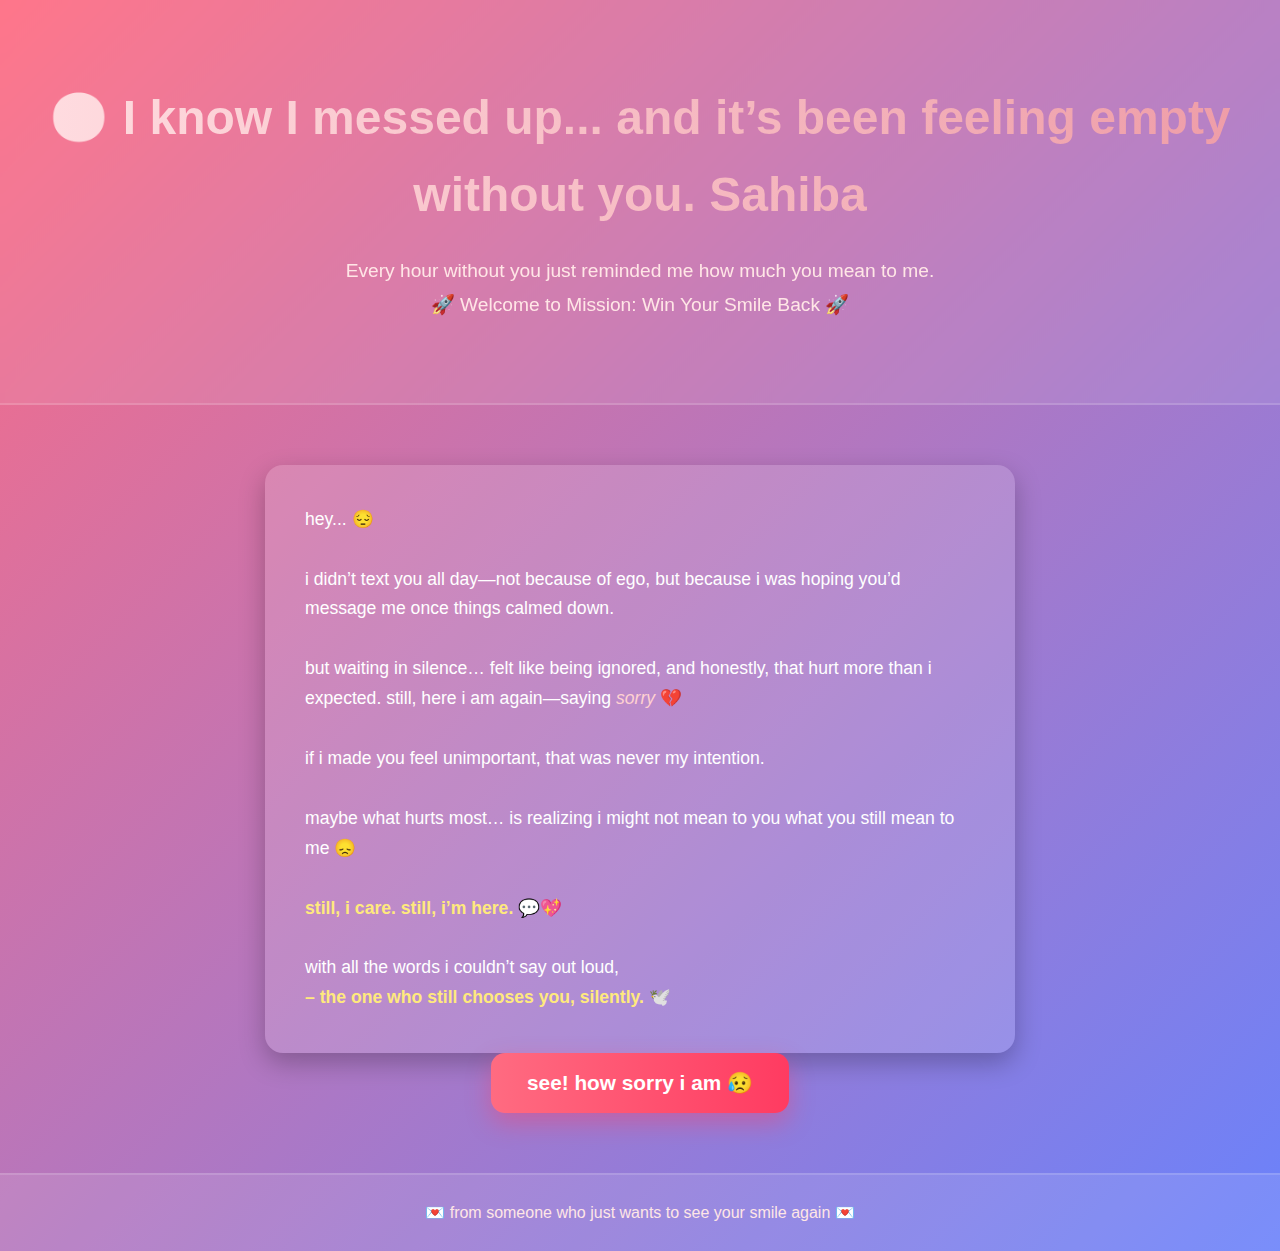
<file: index.html>
<!DOCTYPE html>
<html lang="en">
<head>
  <meta charset="UTF-8">
  <meta name="viewport" content="width=device-width, initial-scale=1.0"> 
  <meta name="description" content="A heartfelt apology page made with love ❤️">
  <meta name="author" content="Your Name">
  <meta name="keywords" content="Apology, Sorry, Love, Message, Forgiveness">

  <title>Sorry Page 1</title>
  <link rel="stylesheet" href="style.css">
</head>
<body class="page1">

  <!-- ================= HEADER ================= -->
  <header class="header">
    <h1>🥺 I know I messed up... and it’s been feeling empty without you. <b>Sahiba</b></h1>
    <p>Every hour without you just reminded me how much you mean to me.</p>
    <p>🚀 Welcome to Mission: Win Your Smile Back 🚀</p>
  </header>

  <!-- ================= MAIN CONTENT ================= -->
  <main class="main-content">
    <!-- Final Apology Message Box -->
    <section class="apology-box">
      <p>
        hey... 😔<br><br>
        i didn’t text you all day—not because of ego, but because i was hoping you’d message me once things calmed down.<br><br>
        but waiting in silence… felt like being ignored, and honestly, that hurt more than i expected. still, here i am again—saying 
        <em>sorry</em> 💔<br><br>
        if i made you feel unimportant, that was never my intention.<br><br>
        maybe what hurts most… is realizing i might not mean to you what you still mean to me 😞<br><br>
        <strong>still, i care. still, i’m here.</strong> 💬💖<br><br>
        with all the words i couldn’t say out loud,<br>
        <strong>– the one who still chooses you, silently.</strong> 🕊️
      </p>
    </section>

    <!-- Button to go to Page 2 -->
    <div class="navigation">
      <a href="page2.html">
        <button class="next-button">see! how sorry i am 😥</button>
      </a>
    </div>
  </main>

  <!-- ================= FOOTER ================= -->
  <footer class="footer">
    <p>💌 from someone who just wants to see your smile again 💌</p>
  </footer>

</body>
</html>
</file>
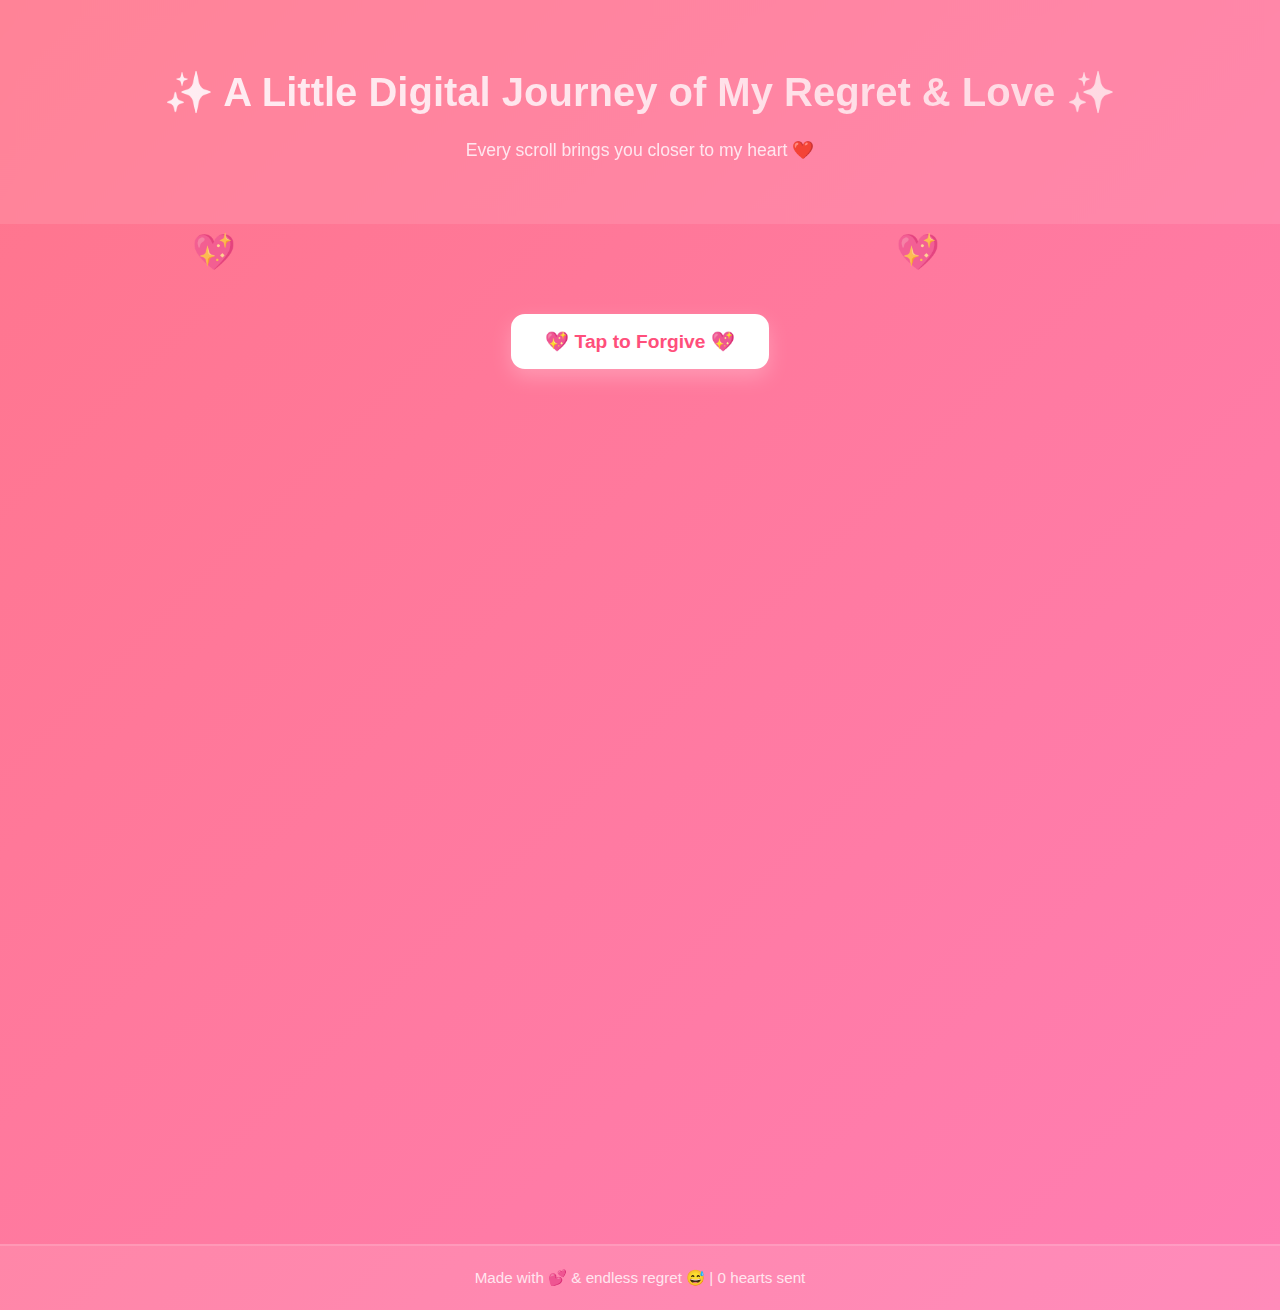
<file: page2.html>
<!DOCTYPE html>
<html lang="en">
<head>
  <meta charset="UTF-8">
  <meta name="viewport" content="width=device-width, initial-scale=1.0">
  <title>Sorry Page 2</title>
  <link rel="stylesheet" href="style.css">
</head>
<body class="page2">

  <!-- HEADER -->
  <header class="page2-header">
    <h1>✨ A Little Digital Journey of My Regret & Love ✨</h1>
    <p>Every scroll brings you closer to my heart ❤️</p>
  </header>

  <!-- HERO SECTION -->
  <section class="hero">
    <div class="hearts"></div>
    <div class="container">
      <h2 id="typing"></h2>
      <button id="forgiveBtn">💖 Tap to Forgive 💖</button>
      <p id="finalMsg" style="display:none;">💖 You win. I’ll never risk losing your smile again 💖</p>
    </div>
  </section>

 
  <!-- FOOTER -->
  <footer class="page2-footer">
    <p>Made with 💕 & endless regret 😅 | <span id="heartCounter">0</span> hearts sent</p>
  </footer>

  <script>
    // Button functionality
    const forgiveBtn = document.getElementById("forgiveBtn");
    const finalMsg = document.getElementById("finalMsg");

    forgiveBtn.addEventListener("click", () => {
      finalMsg.style.display = "block"; // Show hidden apology line
      forgiveBtn.textContent = "🌸 Thank you for forgiving me, my heart is yours forever 🌸"; // Replace button text
      forgiveBtn.disabled = true; // Disable after click
    });
  </script>
</body>
</html>
</file>
<file: style.css>
/* ==== Reset & Base ==== */
* {
  box-sizing: border-box;
  margin: 0;
  padding: 0;
}

body {
  font-family: "Inter", Arial, sans-serif;
  line-height: 1.6;
  color: #fff;
  background: linear-gradient(135deg, #ff6b81 0%, #6a82fb 100%);
}

/* Landing Page Layout */
.container {
  display: flex;
  flex-direction: column;
  min-height: 100vh;
}

/* =======================
   PAGE 1 (Index.html)
   ======================= */

/* Hero/Header */
.header {
  flex: 1;
  display: flex;
  flex-direction: column;
  justify-content: center;
  align-items: center;
  padding: 80px 20px;
  text-align: center;
  background: rgba(255, 255, 255, 0.08);
  backdrop-filter: blur(6px);
  border-bottom: 2px solid rgba(255,255,255,0.15);
}

.header h1 {
  font-size: 3rem;
  font-weight: 800;
  margin-bottom: 20px;
  background: linear-gradient(90deg, #ffdde1, #ee9ca7);
  -webkit-background-clip: text;
  -webkit-text-fill-color: transparent;
}

.header p {
  font-size: 1.2rem;
  max-width: 650px;
  color: #ffe6e6;
  line-height: 1.8;
}

/* Main Content Section */
.main-content {
  flex: 2;
  display: flex;
  flex-direction: column;
  justify-content: center;
  align-items: center;
  padding: 60px 20px;
  text-align: center;
}

.apology-box {
  max-width: 750px;
  background: rgba(0, 0, 0, 0.25);
  border-radius: 18px;
  padding: 40px;
  margin-bottom: 40px;
  font-size: 1.1rem;
  color: #fdfdfd;
  box-shadow: 0 14px 30px rgba(0, 0, 0, 0.35);
  text-align: left;
  line-height: 1.7;
}

.apology-box em {
  color: #ffd1d1;
}
.apology-box strong {
  color: #ffe97d;
}

/* CTA Button */
.navigation {
  text-align: center;
}
.next-button {
  background: linear-gradient(90deg, #ff6b81, #ff3b61);
  border: none;
  padding: 18px 36px;
  font-size: 1.3rem;
  font-weight: 700;
  border-radius: 14px;
  cursor: pointer;
  color: white;
  transition: all 0.3s ease;
  box-shadow: 0 10px 24px rgba(255, 59, 97, 0.4);
}
.next-button:hover {
  transform: translateY(-4px) scale(1.05);
  box-shadow: 0 14px 30px rgba(255, 59, 97, 0.55);
}

/* Footer */
.footer {
  padding: 25px 15px;
  text-align: center;
  font-size: 1rem;
  color: #ffe6e6;
  background: rgba(255, 255, 255, 0.1);
  border-top: 2px solid rgba(255,255,255,0.15);
}

/* =======================
   PAGE 2 (page2.html)
   ======================= */
.page2 {
  min-height: 100vh;
  font-family: "Inter", Arial, sans-serif;
  display: flex;
  flex-direction: column;
  background: linear-gradient(135deg, #ff758c, #ff7eb3);
  overflow-x: hidden;
  color: #fff;
  text-align: center;
  position: relative;
}

/* Floating Hearts Animation */
.hearts {
  position: absolute;
  top: 0; left: 0;
  width: 100%; height: 100%;
  pointer-events: none;
  overflow: hidden;
  z-index: 1;
}
.hearts::before,
.hearts::after {
  content: "💖";
  position: absolute;
  font-size: 2.2rem;
  animation: float 10s infinite ease-in-out;
  opacity: 0.7;
}
.hearts::before {
  left: 15%; animation-delay: 0s;
}
.hearts::after {
  left: 70%; animation-delay: 2s;
}
@keyframes float {
  0% { transform: translateY(100vh) scale(0.8); opacity: 0; }
  25% { opacity: 1; }
  100% { transform: translateY(-10%) scale(1.2); opacity: 0; }
}

/* Page 2 Header */
.page2-header {
  padding: 60px 20px;
  background: rgba(255, 255, 255, 0.1);
  backdrop-filter: blur(6px);
  z-index: 2;
}
.page2-header h1 {
  font-size: 2.5rem;
  margin-bottom: 12px;
  font-weight: 800;
  background: linear-gradient(90deg, #fff0f5, #ffd6e0);
  -webkit-background-clip: text;
  -webkit-text-fill-color: transparent;
}
.page2-header p {
  font-size: 1.1rem;
  color: #ffe6ef;
}

/* Hero */
.hero {
  flex: 1;
  display: flex;
  flex-direction: column;
  justify-content: center;
  align-items: center;
  padding: 60px 20px;
  position: relative;
  z-index: 2;
}
.hero h2 {
  font-size: 1.8rem;
  margin-bottom: 30px;
  animation: fadeIn 2s ease;
}
#forgiveBtn {
  background: #fff;
  color: #ff4f7b;
  border: none;
  padding: 16px 34px;
  font-size: 1.2rem;
  font-weight: 600;
  border-radius: 14px;
  cursor: pointer;
  transition: all 0.3s ease;
  box-shadow: 0 8px 20px rgba(255, 255, 255, 0.25);
}
#forgiveBtn:hover {
  background: #ffe6ef;
  transform: translateY(-3px) scale(1.05);
  box-shadow: 0 12px 26px rgba(255, 255, 255, 0.35);
}
#finalMsg {
  margin-top: 25px;
  font-size: 1.4rem;
  font-weight: 600;
  color: #fff8f8;
  text-shadow: 0 2px 6px rgba(0,0,0,0.25);
  animation: fadeIn 1.5s ease forwards;
}

/* Apology Section */
.apology {
  background: rgba(255, 255, 255, 0.12);
  padding: 60px 20px;
  z-index: 2;
}
.apology-box {
  max-width: 750px;
  margin: auto;
  background: rgba(255, 255, 255, 0.15);
  padding: 40px;
  border-radius: 18px;
  box-shadow: 0 10px 26px rgba(0,0,0,0.25);
  text-align: left;
  line-height: 1.7;
  color: #fff;
}
.apology-box h2 {
  margin-bottom: 16px;
  font-size: 1.6rem;
  color: #ffe3ec;
}

/* Page 2 Footer */
.page2-footer {
  padding: 20px;
  background: rgba(255, 255, 255, 0.1);
  color: #ffe6ef;
  font-size: 0.95rem;
  border-top: 2px solid rgba(255,255,255,0.15);
  z-index: 2;
}

/* Animations */
@keyframes fadeIn {
  from { opacity: 0; transform: translateY(20px); }
  to { opacity: 1; transform: translateY(0); }
}

/* =======================
   Responsive Adjustments
   ======================= */
@media (max-width: 768px) {
  .header h1, .page2-header h1 { font-size: 2.2rem; }
  .header p, .page2-header p { font-size: 1rem; }
  .apology-box { padding: 24px; font-size: 1rem; }
  .next-button, #forgiveBtn {
    width: 100%;
    padding: 14px;
    font-size: 1rem;
  }
  #typing, .hero h2 { font-size: 1.4rem; }
  #finalMsg { font-size: 1.1rem; }
}
</file>
